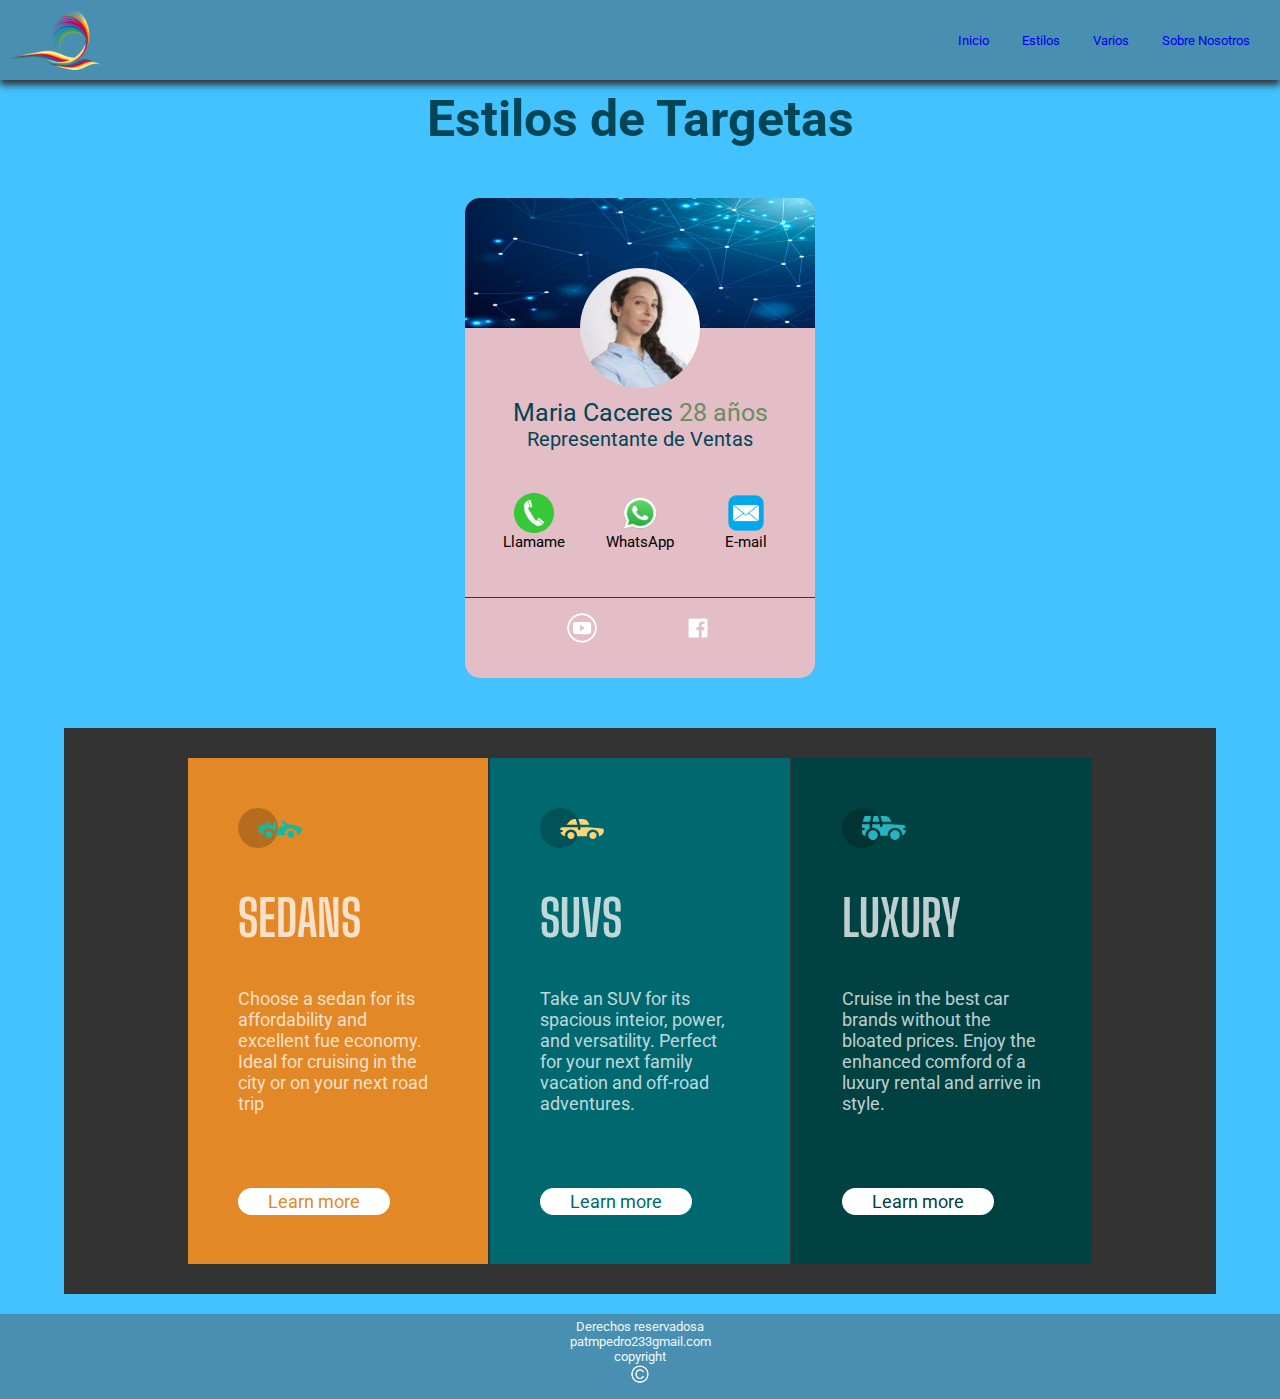
<file: index.html>
<html lang="es">
  <head>
      <meta charset="UTF-8">
      <title>Diseño de Herramientas</title>
      <enlace rel="preconectar" href="https://fonts.googleapis.com">
      <enlace rel="preconectar" href="https://fonts.gstatic.com" crossorigin>
      <enlace href="https: //fonts.googleapis.com/css2? family= Roboto:ital,wght@1,300 & display=swap" rel="stylesheet">
        <link href="https://fonts.googleapis.com/css2?family=Big+Shoulders+Display:wght@100&family=Roboto:wght@100;400&display=swap" rel="stylesheet">
      <link rel="stylesheet" href="index.css">
  </head>
 <body>
        <header class="header1">
                <img class="logo1" src="assets/images/pngegg.webp" alt="">
                <div class="caja-header">
                <p class="paginas"><a href="index.html">Inicio</a></p>
                <P class="paginas"><a href="estilos.html">Estilos</a></P>
                <p class="paginas"><a href="varios.html">Varios</a></p>
                 <p class="paginas"><a href="sobrenosotros.html">Sobre Nosotros</a></p>
                 </div>
          </header>
    <section>
            <h1>Estilos de Targetas</h1>
        <article class="target-1">
            
            <header>
                <img class="img-1" src="assets/images/ima1.webp" alt="">
                <img class="foto-1" src="assets/images/foto (1).webp" alt="">
                <div class="caja-2">
                    <p class="text1">Maria Caceres</p>
                    <span class="edad">28 años</span>
                    <p class="repre">Representante de Ventas</p>
                </div>
                <div class="caja-2copy">
                       <div class="info1">
                            <a href="https://support.google.com/phoneapp/answer/2811745?hl=es-419" target="blank"><img class="logo2" src="assets/images/llamar.png" alt=""></a>
                            <p>Llamame</p>
                       </div>
                       <div class="info1">
                            <a href="https://wa.me/+573054063286" target="blank"><img class="logo2" src="assets/images/whatsap.png" alt=""></a>
                            <p>WhatsApp</p>
                       </div>
                       <div class="info1">
                            <img class="logo2" src="assets/images/emal.png" alt="">
                            <p>E-mail</p>
                       </div>
                </div>
            </header>
            <footer class="footer2">
                <a  href="https://www.youtube.com/channel/UCTojVG2QaS_VytzVNrvU00A" target="blank"><img class="logos-footer" src="assets/images/you.png" alt=""></a>
                <a  href="https://www.facebook.com/TradeMarketsforEntrepreneurs" target="blank"><img class="logos-footer" src="assets/images/face.png" alt=""></a>
            </footer>
        </article>
        <article class="article-index">
            <div class="box1-index cont1-index">
                <img class="img-index" src="assets/images/icon-luxury.svg">
                <h2 class="h2-index">SEDANS</h2>
                <p class="p-index">Choose a sedan for its affordability and excellent fue economy. Ideal for cruising in the city or on your next road trip</p>
                <a class="boton-index boton3-index" href="https://carros.tucarro.com.co/auto-luxury" target="blank">Learn more</a>
            </div>
            <div class="box1-index cont2-index">
                <img class="img-index" src="assets/images/icon-sedans.svg">
                <h2 class="h2-index">SUVS</h2>
                <p class="p-index ">Take an SUV for its spacious inteior, power, and versatility. Perfect for your next family vacation and off-road adventures.</p>
                <a class="boton-index boton2-index" href="https://www.autocosmos.com.co/catalogo/busqueda/suv" target="blank">Learn more</a>
            </div>
            <div class="box1-index cont3-index">
                <img class="img-index" src="assets/images/icon-suvs.svg">
                <h2 class="h2-index">LUXURY</h2>
                <p class="p-index">Cruise in the best car brands without the bloated prices. Enjoy the enhanced comford of a luxury rental and arrive in style.</p>
                <a class="boton-index boton1-index" href="https://vehiculos.tucarro.com.co/carro-sedan-economico" target="blank">Learn more</a>
            </div>
        </article>
    </section>
    <footer class="footer-end">
        <div class="info-footer">
        <p class="infofooter">Derechos reservadosa</p>
        <p class="infofooter">patmpedro233gmail.com</p>
         <p class="infofooter foot-a">copyright</p>
         <img src="assets/images/right.png" alt="">
       </div>
    </footer>

</body>
</html>
</file>
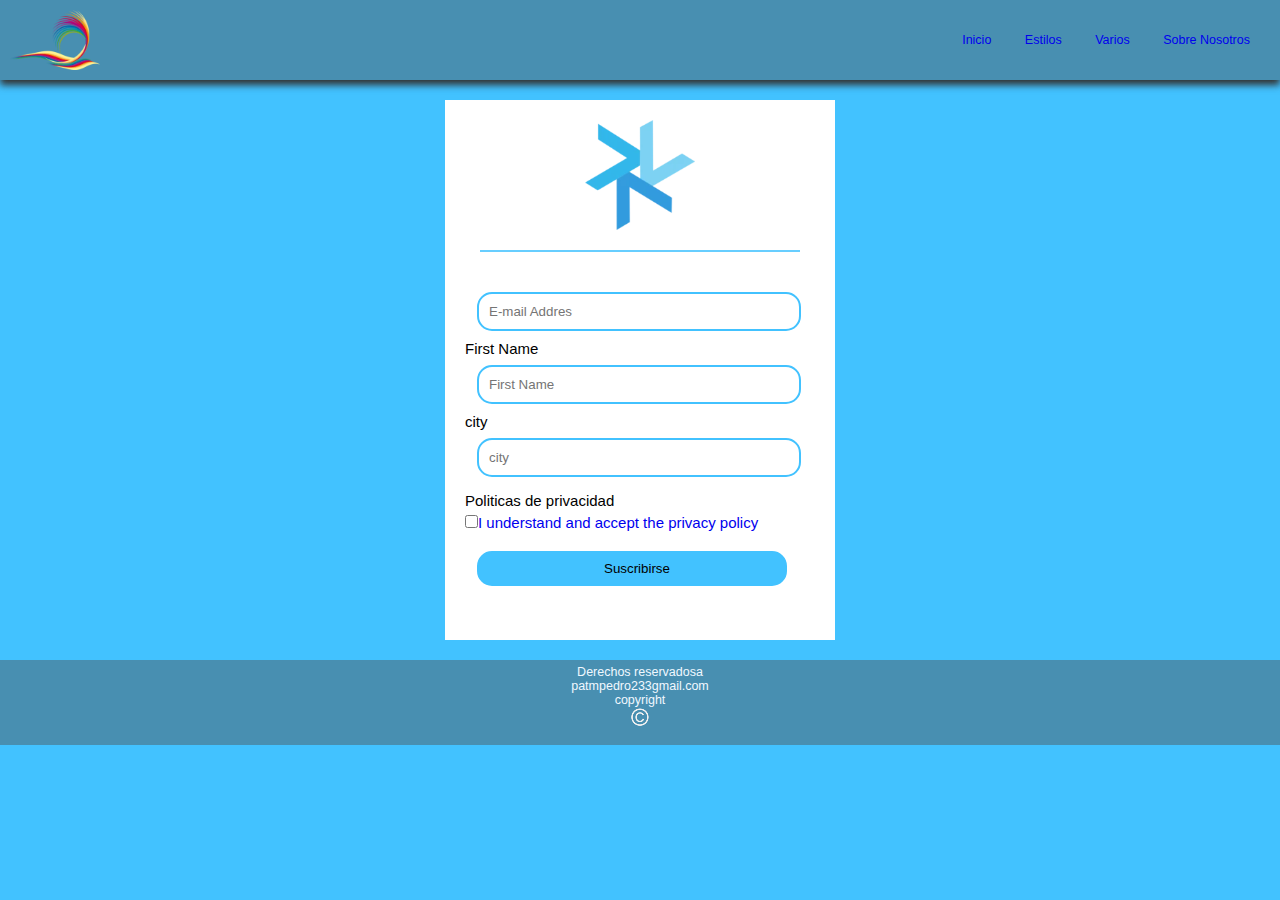
<file: estilos.html>
<!DOCTYPE html>
<html lang="en">
<head>
    <meta charset="UTF-8">
    <title>Diseño de Herramientas</title>
    <enlace rel="preconectar" href="https://fonts.googleapis.com">
        <enlace rel="preconectar" href="https://fonts.gstatic.com" crossorigin>
        <enlace href="https: //fonts.googleapis.com/css2? family= Roboto:ital,wght@1,300 & display=swap" rel="stylesheet">
        <link rel="stylesheet" href="index.css">
</head>
<body>
    <header class="header1">
        <img class="logo1" src="assets/images/pngegg.webp" alt="">
        <div class="caja-header">
        <p class="paginas"><a href="index.html">Inicio</a></p>
        <P class="paginas"><a href="estilos.html">Estilos</a></P>
        <p class="paginas"><a href="varios.html">Varios</a></p>
         <p class="paginas"><a href="sobrenosotros.html">Sobre Nosotros</a></p>
         </div>
  </header>
  <form action="#" method="GET" class="form-1">
      <div class="cajaform-1img">
         <img class="img-form1" src="assets/images/pikform.webp" alt="">
      </div>
         <input placeholder="E-mail Addres" type="email" class="input-form1">
         <label for="first" class="tex-form1">First Name</label>
         <input id="first" name="first" placeholder="First Name" type="text" class="input-form1">
         <label for="cityp" class="tex-form1">city</label>
         <input id="cityp" name="cityp" placeholder="city" type="text" class="input-form1 citys" >
         <div class="tex-form1">Politicas de privacidad
            <div class="tex-form1">
            <input type="checkbox" required><a href="https://policies.google.com/privacy?hl=es" target="blank">I understand and accept the privacy policy</a> </div>
            </div>
        <button class="button-form1 input-form1">Suscribirse</button>
        <p></p>
  </form>
  <footer class="footer-end">
    <div class="info-footer">
    <p class="infofooter">Derechos reservadosa</p>
    <p class="infofooter">patmpedro233gmail.com</p>
     <p class="infofooter foot-a">copyright</p>
     <img src="assets/images/right.png" alt="">
   </div>
</footer>
</body>
</html>
</file>
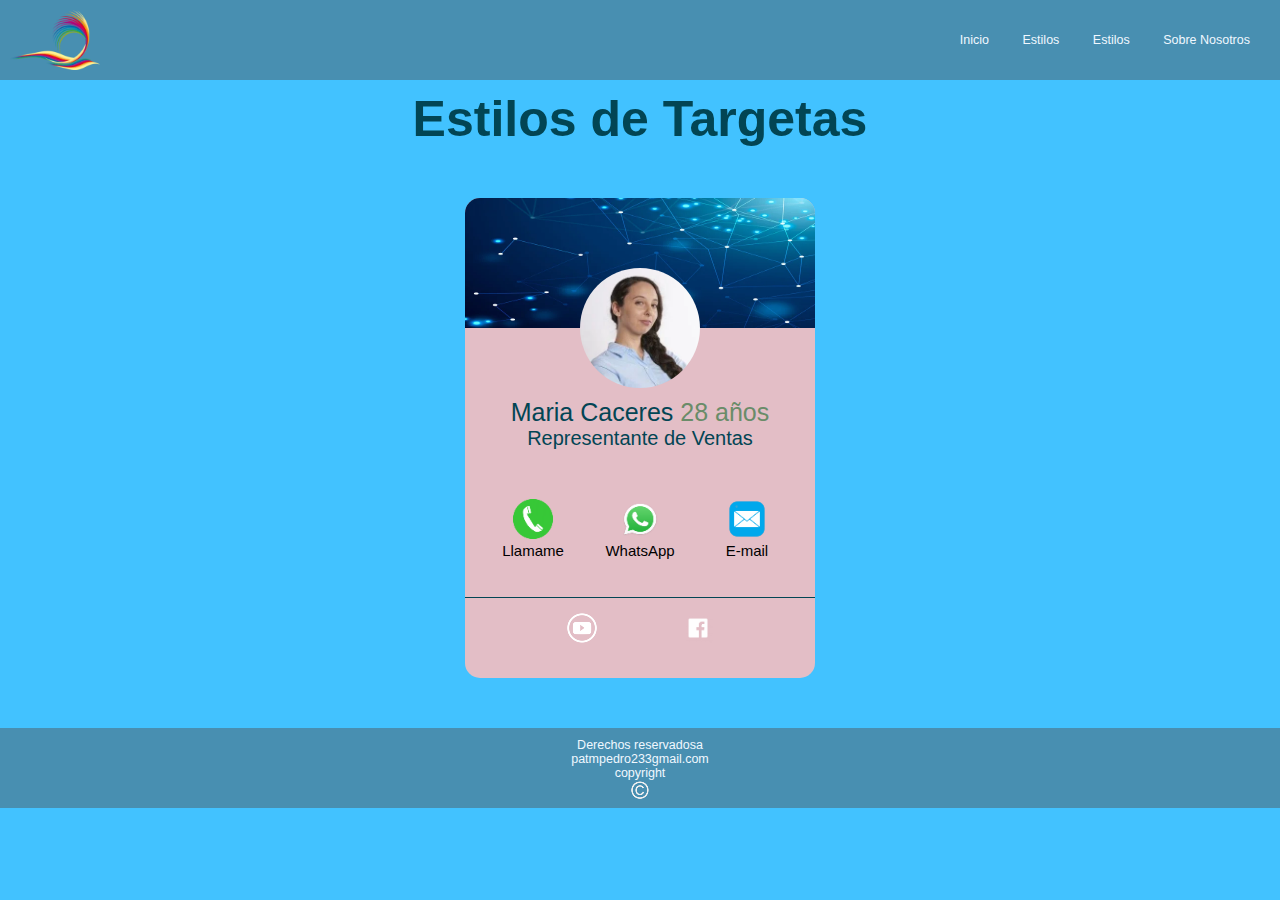
<file: inicio.html>
<!DOCTYPE html>
<html lang="es">
  <head>
      <meta charset="UTF-8">
      <title>Diseño de Herramientas</title>
      <enlace rel="preconectar" href="https://fonts.googleapis.com">
      <enlace rel="preconectar" href="https://fonts.gstatic.com" crossorigin>
      <enlace href="https: //fonts.googleapis.com/css2? family= Roboto:ital,wght@1,300 & display=swap" rel="stylesheet">
      <link rel="stylesheet" href="inicio.css">
  </head>

 <body>
    <header class="header1">
          <img class="logo1" src="assets/images/pngegg.webp" alt="">
          <div class="caja-header">
          <p class="paginas">Inicio</p>
          <P class="paginas">Estilos</P>
          <p class="paginas">Estilos</p>
           <p class="paginas">Sobre Nosotros</p>
           </div>
    
    </header>
    <section>
            <h1>Estilos de Targetas</h1>
        <article class="target-1">
            
            <header>
                <img class="img-1" src="assets/images/ima1.webp" alt="">
                <img class="foto-1" src="assets/images/foto (1).webp" alt="">
                <div class="caja-2">
                    <p class="text1">Maria Caceres</p>
                    <span class="edad">28 años</span>
                    <p class="repre">Representante de Ventas</p>
                </div>
                <div class="caja-2copy">
                       <div class="info1">
                            <a href="https://support.google.com/phoneapp/answer/2811745?hl=es-419" target="blank"><img class="logo2" src="assets/images/llamar.png" alt=""></a>
                            <p>Llamame</p>
                       </div>
                       <div class="info1">
                            <a href="https://wa.me/+573054063286" target="blank"><img class="logo2" src="assets/images/whatsap.png" alt=""></a>
                            <p>WhatsApp</p>
                       </div>
                       <div class="info1">
                            <img class="logo2" src="assets/images/emal.png" alt="">
                            <p>E-mail</p>
                       </div>
                </div>
            </header>
            <footer class="footer2">
                <a  href="https://www.youtube.com/channel/UCTojVG2QaS_VytzVNrvU00A" target="blank"><img class="logos-footer" src="assets/images/you.png" alt=""></a>
                <a  href="https://www.facebook.com/TradeMarketsforEntrepreneurs" target="blank"><img class="logos-footer" src="assets/images/face.png" alt=""></a>
            </footer>
        </article>
    </section>
    <footer class="footer-end">
        <div class="info-footer">
        <p class="infofooter">Derechos reservadosa</p>
        <p class="infofooter">patmpedro233gmail.com</p>
         <p class="infofooter foot-a">copyright</p>
         <img src="assets/images/right.png" alt="">
       </div>
    </footer>

</body>
</html>
</file>
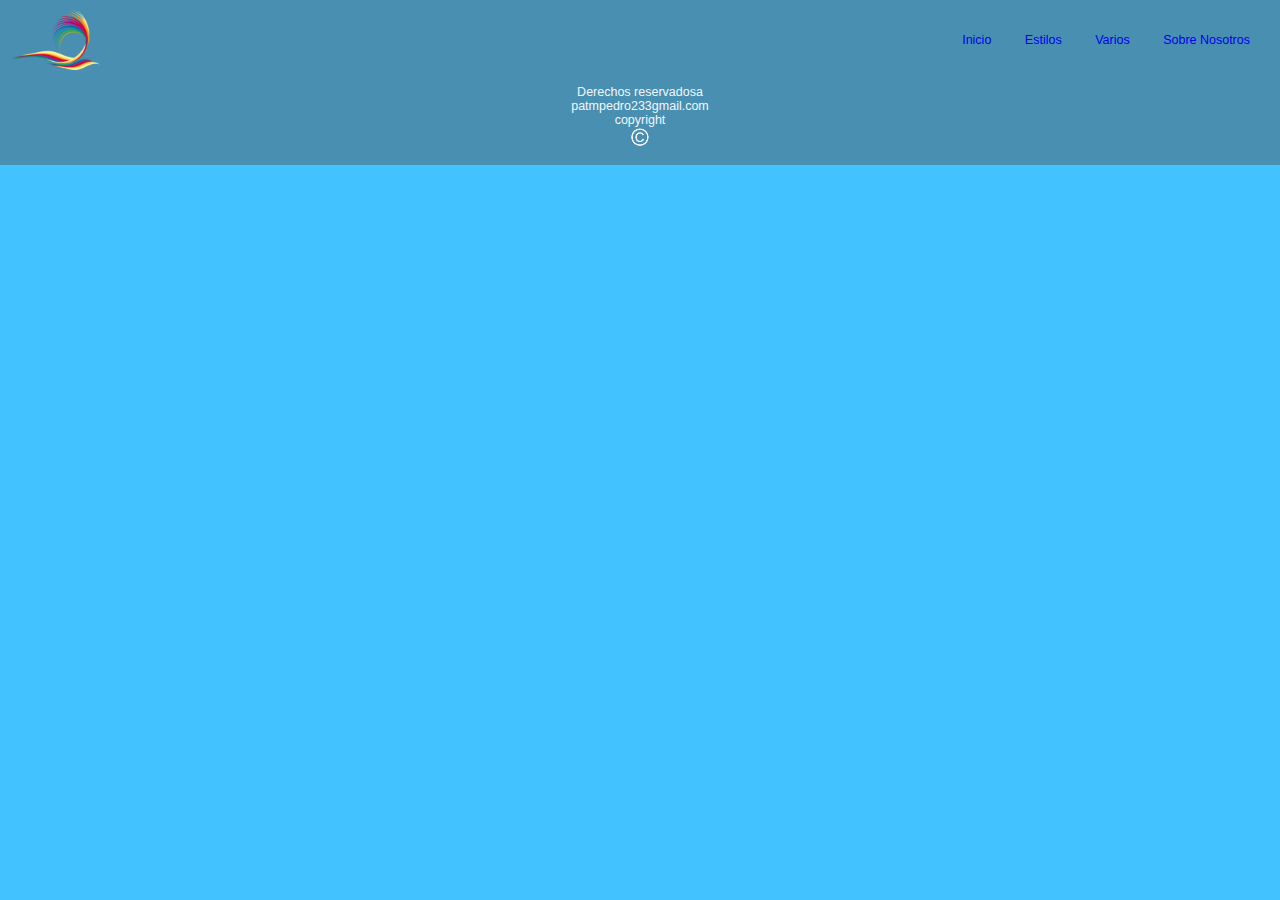
<file: sobrenosotros.html>
<!DOCTYPE html>
<html lang="en">
<head>
    <meta charset="UTF-8">
    <title>Diseño de Herramientas</title>
    <enlace rel="preconectar" href="https://fonts.googleapis.com">
        <enlace rel="preconectar" href="https://fonts.gstatic.com" crossorigin>
        <enlace href="https: //fonts.googleapis.com/css2? family= Roboto:ital,wght@1,300 & display=swap" rel="stylesheet">
        <link rel="stylesheet" href="index.css">
</head>
<body>
    <header class="header1">
        <img class="logo1" src="assets/images/pngegg.webp" alt="">
        <div class="caja-header">
        <p class="paginas"><a href="index.html">Inicio</a></p>
        <P class="paginas"><a href="estilos.html">Estilos</a></P>
        <p class="paginas"><a href="varios.html">Varios</a></p>
         <p class="paginas"><a href="sobrenosotros.html">Sobre Nosotros</a></p>
         </div>
  </header>
  <footer class="footer-end">
    <div class="info-footer">
    <p class="infofooter">Derechos reservadosa</p>
    <p class="infofooter">patmpedro233gmail.com</p>
     <p class="infofooter foot-a">copyright</p>
     <img src="assets/images/right.png" alt="">
   </div>
</footer>
</body>
</html>
</file>
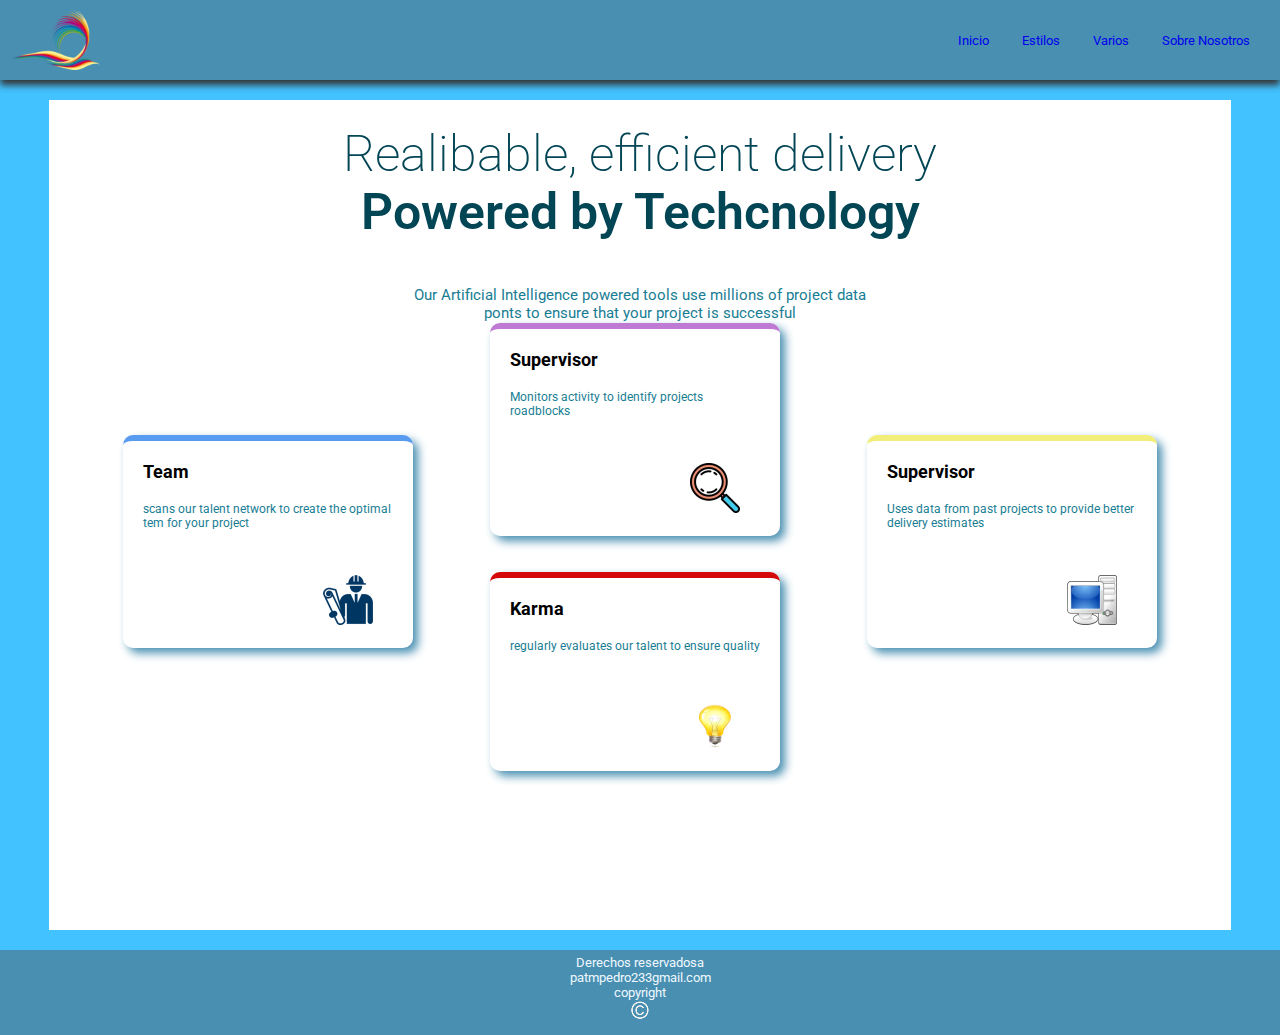
<file: varios.html>
<!DOCTYPE html>
<html lang="en">
<head>
    <meta charset="UTF-8">
    <title>Diseño de Herramientas</title>
    <link rel="preconnect" href="https://fonts.googleapis.com">
<link rel="preconnect" href="https://fonts.gstatic.com" crossorigin>
<link href="https://fonts.googleapis.com/css2?family=Roboto:wght@100;400&display=swap" rel="stylesheet">
        <link rel="stylesheet" href="index.css">
</head>
<body>
    <header class="header1">
        <img class="logo1" src="assets/images/pngegg.webp" alt="">
        <div class="caja-header">
        <p class="paginas"><a href="index.html">Inicio</a></p>
        <P class="paginas"><a href="estilos.html">Estilos</a></P>
        <p class="paginas"><a href="varios.html">Varios</a></p>
         <p class="paginas"><a href="sobrenosotros.html">Sobre Nosotros</a></p>
         </div>
  </header>
  <section class="section-var">
    <h1 class="h1-var">Realibable, efficient delivery<p class="p2-var">Powered by Techcnology</p></h1>
    <p class="p1-var">Our Artificial Intelligence powered tools use millions of project data <br>ponts to ensure that your project is successful</p>

    <div class=" box-1">
      <h2 class="h2-var">Team </h2>
      <p class="p-var">scans our talent network to create the optimal tem for your project</p>
      <img  class="img-var" src="assets/images/project.webp" alt="">
    </div>

    <div class=" box-0">
        <h2 class="h2-var" >Karma</h2>
        <p class="p-var">regularly evaluates our talent to ensure quality </p>
        <img class="img-var" src="assets/images/bonbilla.webp" alt="">
      </div>

      <div class=" box-2">
          <h2 class="h2-var">Supervisor</h2>
          <p class="p-var">Uses data from past projects to provide better delivery estimates</p>
          <img class="img-var" src="assets/images/pc.webp" alt="" >
        </div>

        <div class=" box-3">
            <h2 class="h2-var">Supervisor</h2>
            <p class="p-var">Monitors activity to identify projects roadblocks</p>
            <img class="img-var" src="assets/images/lupa.webp" alt="">
          </div> 

  </section>
  <footer class="footer-end">
    <div class="info-footer">
    <p class="infofooter">Derechos reservadosa</p>
    <p class="infofooter">patmpedro233gmail.com</p>
     <p class="infofooter foot-a">copyright</p>
     <img src="assets/images/right.png" alt="">
   </div>
</footer>
</body>
</html>
</file>
<file: index.css>
*{
    padding: 0;
    margin: 0;
    text-decoration: none;
    list-style: none;
    font-family: 'Roboto', sans-serif
}
html{
    position: relative;
    min-height: 100%;
}
body{
    font-size: 25px;
    background-color: #42C2FF;
    min-height: 100vh;
    min-height: 100vh
}
.header1{
    display: flex;
    height: 80px;
    background-color: #488FB1;
    justify-content: space-between;
    color: #085E7D;
    font-size: 0.5em;
    box-shadow: 0px 5px 7px #333;
    color: aliceblue
}
.logo1{
    height: 60px;
    margin: auto 10px
}
.paginas, .caja-header{
    display: inline-block;
    margin: auto 15px;
    text-align: center;
}
.target-1{
    height: 480px;
    width: 350px;
    background-color: #E3BEC6;
    margin: 50px 0;
    margin-left: auto;
    margin-right: auto;
    border-radius: 15px;
    overflow: hidden;
    position: relative;
    text-align: center;
}
.img-1{
    width: 350px;
    height: 130px;
}
.foto-1{
    height: 120px;
    width: 120px;
    border-radius: 60px;
    position: absolute;
    right: 115px;
    top: 70px;
}
.text1, .info1{
    display: inline-block;
}
.caja-2{
    position: absolute;
    right: 0;
    left: 0;
    margin: auto;
    top: 200px;
}
.edad{
    color: #6A8C69
}
.text1, .repre{
    color: #024554
}
.repre{
    font-size: 0.8em
}
.caja-2copy{
    top: 320px;
    margin-top: 165px;
}
.info1{
    font-size: 15px;
    margin: 0 15px;
    margin-bottom: 15px
}
.logo2 {
    width: 40px;
    height: 40px;
    margin: 0 15px;
}
.footer2{
    border-top: 1px solid #024554;
    height: 80px;
    margin-bottom: 0px;
    position: absolute;
    bottom: 0px;
    width: 350px;
    margin-top: 15px

}
.logos-footer{
    height: 30px;
    width: 30px;
    margin: 15px 40px;
}
.footer-end{
    height: 80px;
    width: 100%;
    background-color: #488FB1;
    color: #085E7D;
    font-size: 0.5em;
    color: aliceblue;
    text-align: center;
    position: relative;
    padding-top: 5px
}
foot-a{
    display: inline-block;
}
h1{
    color: #024554;
    text-align: center;
    margin: 10px 0;
}
.form-1{
    height: 500px;
    width: 350px;
    background-color: white;
    margin: 20px auto;
    padding: 20px;

}
.cajaform-1img{
    height: 120px;
    width: 320px;
    margin: 0 auto;
    border-bottom: 2px solid #42C2FF;
    opacity: 0.8;
    text-align: center;
    padding-bottom: 10px;
    margin-bottom: 35px
}
.img-form1{
    width: 110px;
    height: 110px;
}
.input-form1{
    width: 310px ;
    height: 35px;
    border: 2px solid #42C2FF;
    border-radius: 15px;
    padding-left:10px;
    margin-left: 12px;
    margin-top: 5px
}
.citys{
    margin-bottom: 10px
}
.button-form1{
    margin-top: 20px;
    background-color: #42C2FF
}
.tex-form1{
    font-size: 15px;
    margin-top: 5px
}
.section-var{
    width: 90%;
    height: 800px;
    margin: 20px 5px;
    background-color: white;
    margin-right:auto;
    margin-left: auto;
    padding: 15px 15px;
    text-align: center;
    position: relative;
}
.p1-var{
    color: #187d94;
    font-size: 15px;
    padding: 35px 2px;
}
.box-1,
.box-2,
.box-3,
.box-0{
    border-top: 6px solid rgb(212, 8, 8);
    width: 250px;
    border-radius: 10px;
    box-shadow: 5px 5px 10px #488FB1;
    font-size: 12px;
    margin: 15px;
    padding: 20px;
    text-align: initial;
    position: absolute
}
.box-1{
    border-top-color: rgb(89, 155, 241);
    top: 320px;
    left: 5%
}
.box-2{
    border-top-color: rgb(241, 239, 121);
    top: 320px;
    right: 5%
}
.box-3{
    border-top-color: rgb(191, 123, 212);
    top:25%;
    left: 36%;
}
.box-0{
    left: 36%;
    top: 55%
}
.h2-var{
    margin-bottom: 20px
}
.p-var{
    margin-bottom: 45px;
    color:  #187d94;
}
.img-var{
    width: 50px;
    height: 50px;
    margin-left: 180px
}
.h1-var{
    font-weight: 200
}
.p2-var{
    font-weight: 600
}
.article-index{
    width: 90%;
    background-color: #333;
    margin-right: auto;
    margin-left: auto;
    text-align: center;
    margin-bottom: 20px;
    font-size: 0
}
.box1-index{
    text-align: initial;
    width: 200px;
    height: auto;
    display: inline-block;
    padding :50px;
    font-size: 18px;
    color: rgb(255, 255, 255, 0.75);
    margin: 30px 1px;
    position: relative;
}
.cont1-index{
    background-color:hsl(31, 77%, 52%);
}
.cont2-index{
    background-color:hsl(184, 100%, 22%)
}
.cont3-index{
    background-color:  hsl(179, 100%, 13%)
}

.h2-index,
.img-index,
.p-index{
    margin-bottom: 40px;
}
.boton-index{
    border: none;
    background-color: white; 
    padding: 3px 30px;
    border-radius: 20px;
    position: absolute;
    top: 430px
}
.h2-index{
    font-family: "Big Shoulders Display", cursive;
    font-size: 50px
}
.p-index{
    margin-bottom: 100px;
}
.boton3-index{
    color: hsl(31, 77%, 52%)
}
.boton2-index{
    color: hsl(184, 100%, 22%)
}
.boton1-index{
    color: hsl(179, 100%, 13%)
}
</file>
<file: inicio.css>
*{
    padding: 0;
    margin: 0;
    text-decoration: none;
    list-style: none;
    font-family: 'Roboto', sans-serif
}
html{
    position: relative;
    min-height: 100%;
}
body{
    font-size: 25px;
    background-color: #42C2FF;
    min-height: 100vh
}
.header1{
    display: flex;
    height: 80px;
    background-color: #488FB1;
    justify-content: space-between;
    color: #085E7D;
    font-size: 0.5em;
    color: aliceblue
}
.logo1{
    height: 60px;
    margin: auto 10px
}
.paginas, .caja-header{
    display: inline-block;
    margin: auto 15px;
    text-align: center;
}
.target-1{
    height: 480px;
    width: 350px;
    background-color: #E3BEC6;
    margin: 50px 0;
    margin-left: auto;
    margin-right: auto;
    border-radius: 15px;
    overflow: hidden;
    position: relative;
    text-align: center;
}
.img-1{
    width: 350px;
    height: 130px;
}
.foto-1{
    height: 120px;
    width: 120px;
    border-radius: 60px;
    position: absolute;
    right: 115px;
    top: 70px;
}
.text1, .info1{
    display: inline-block;
}
.caja-2{
    position: absolute;
    right: 0;
    left: 0;
    margin: auto;
    top: 200px;
}
.edad{
    color: #6A8C69
}
.text1, .repre{
    color: #024554
}
.repre{
    font-size: 0.8em
}
.caja-2copy{
    top: 320px;
    margin-top: 165px;
}
.info1{
    font-size: 15px;
    margin: 0 15px;
    margin-bottom: 15px
}
.logo2 {
    width: 40px;
    height: 40px;
    margin: 0 15px;
}
.footer2{
    border-top: 1px solid #024554;
    height: 80px;
    margin-bottom: 0px;
    position: absolute;
    bottom: 0px;
    width: 350px;
    margin-top: 15px

}
.logos-footer{
    height: 30px;
    width: 30px;
    margin: 15px 40px;
}
.footer-end{
    height: 80px;
    width: 100%;
    background-color: #488FB1;
    color: #085E7D;
    font-size: 0.5em;
    color: aliceblue;
    text-align: center;
    position: relative;
}
.info-footer{
    padding: 10px 0;
}
foot-a{
    display: inline-block;
}
h1{
    color: #024554;
    text-align: center;
    margin: 10px 0;
}
</file>
